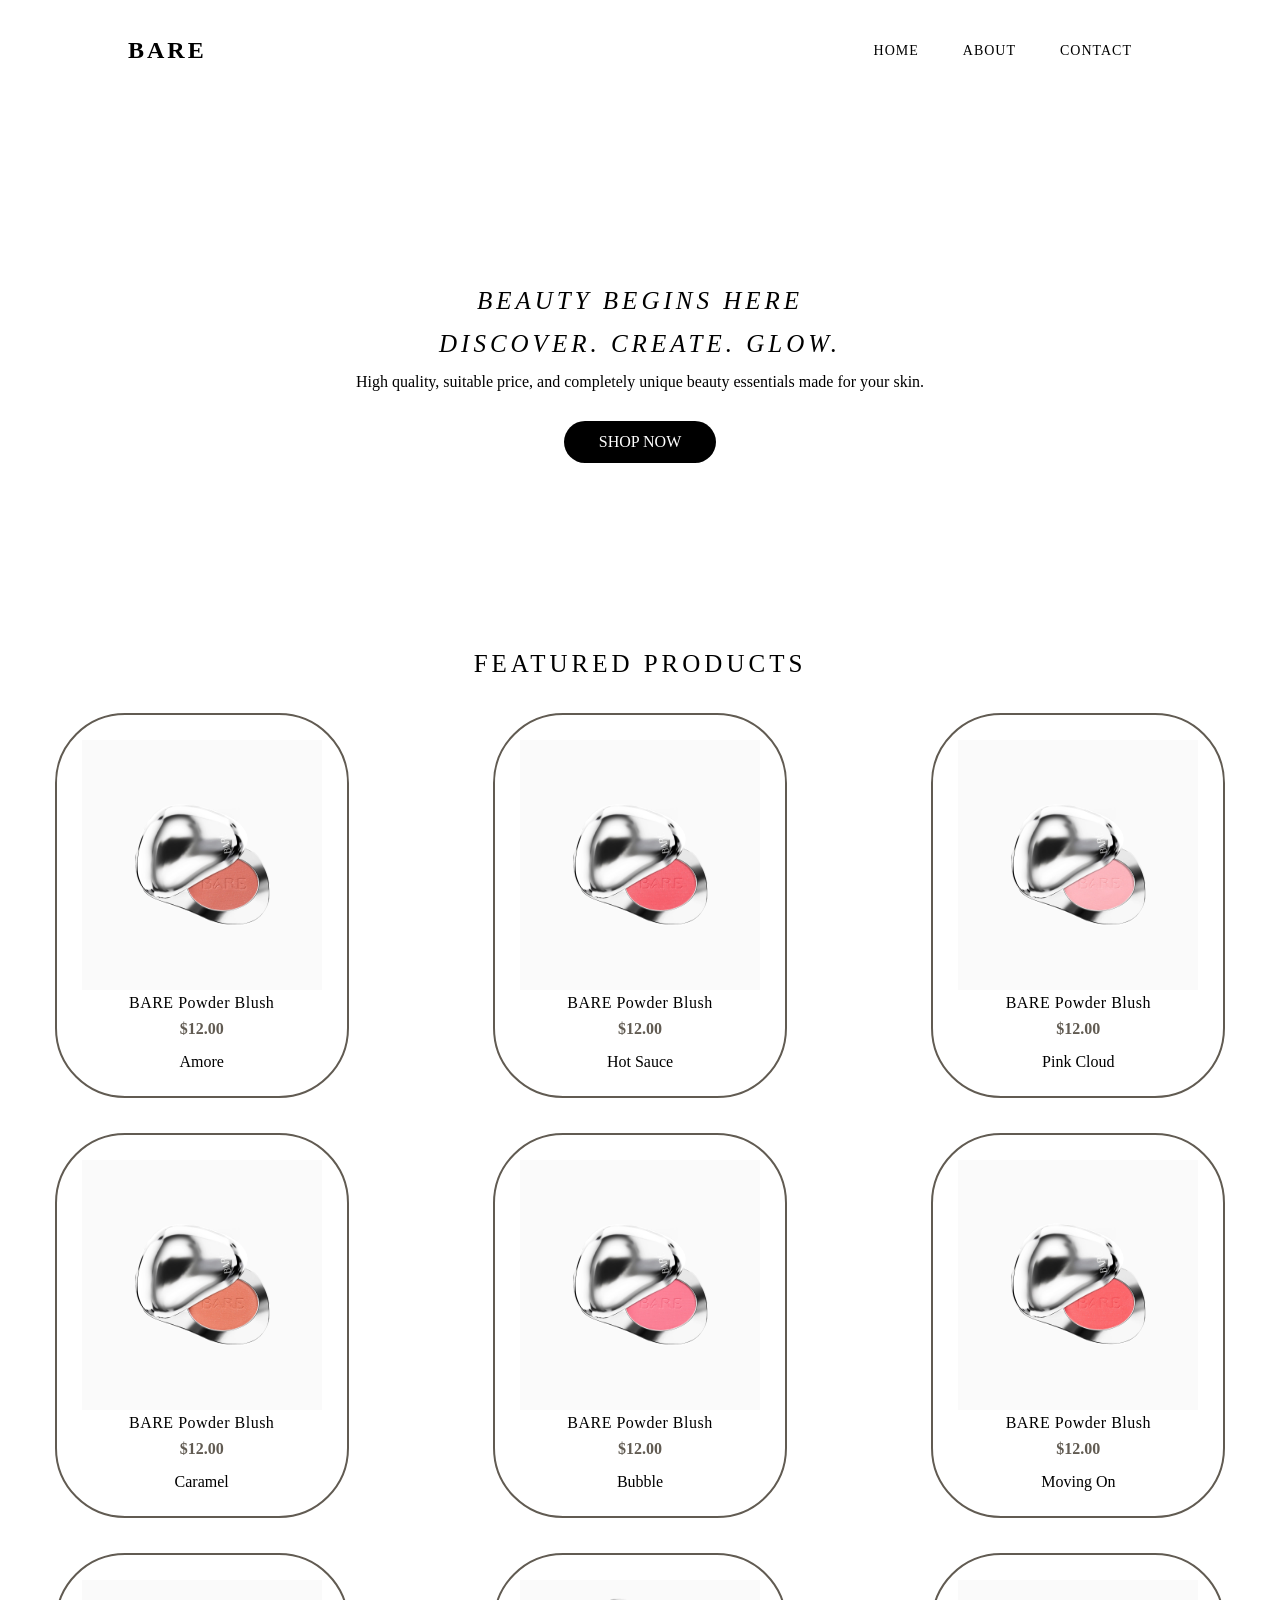
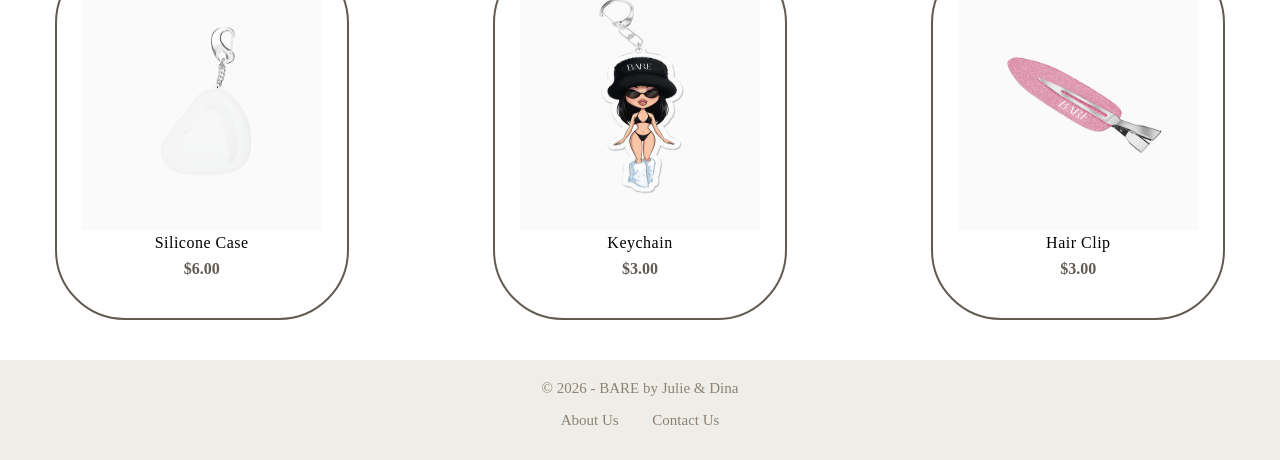
<file: index.html>
<!DOCTYPE html>
<html lang="en">
<head>
    <meta charset="UTF-8">
    <meta name="viewport" content="width=device-width, initial-scale=1.0">
    <title>BARE by Julie & Dina</title>
    <link rel="stylesheet" href="style.css">
    <link rel="shortcut icon" href="image/keychain.jpg" type="image/x-icon">
</head>
<body>
    <header>
        <div class="logo">BARE</div>
        <nav>
            <a href="index.html">Home</a>
            <a href="pages/about.html">About</a>
            <a href="pages/contact.html">Contact</a>
        </nav>
        <nav class="mobile-nav">
            <details>
                <summary>Pages</summary>
                <ul style="list-style: none;">
                    <li><a href="index.html">Home</a></li>
                    <li><a href="pages/about.html">About</a></li>
                    <li><a href="pages/contact.html">Contact</a></li>
                </ul>
            </details>
        </nav>
    </header>
    <main>
        <h1>BEAUTY BEGINS HERE</h1>
        <h1>Discover. Create. Glow.</h1>
        <p class="description">
            High quality, suitable price, and completely unique beauty essentials made for your skin.
        </p>
        <a class="btn-shop-now" href="#shop">SHOP NOW</a>
    </main>
    <section>
        <h1 class="product-view" id="shop">FEATURED PRODUCTS</h1>
        <div class="product-card">
            <img src="image/amore.jpg">
            <h3>BARE Powder Blush</h3>
            <p class="price">$12.00</p>
            <p>Amore</p>
        </div>
        <div class="product-card">
            <img src="image/hot-sauce.jpg">
            <h3>BARE Powder Blush</h3>
            <p class="price">$12.00</p>
            <p>Hot Sauce</p>
        </div>
        <div class="product-card">
            <img src="image/pink-cloud.jpg">
            <h3>BARE Powder Blush</h3>
            <p class="price">$12.00</p>
            <p>Pink Cloud</p>
        </div>
        <div class="product-card">
            <img src="image/caramel.jpg">
            <h3>BARE Powder Blush</h3>
            <p class="price">$12.00</p>
            <p>Caramel</p>
        </div>
        <div class="product-card">
            <img src="image/bubble.jpg">
            <h3>BARE Powder Blush</h3>
            <p class="price">$12.00</p>
            <p>Bubble</p>
        </div>
        <div class="product-card">
            <img src="image/moving-on.jpg">
            <h3>BARE Powder Blush</h3>
            <p class="price">$12.00</p>
            <p>Moving On</p>
        </div>
        <div class="product-card">
            <img src="image/silicone-case.jpg">
            <h3>Silicone Case</h3>
            <p class="price">$6.00</p>
        </div>
        <div class="product-card">
            <img src="image/keychain.jpg">
            <h3>Keychain</h3>
            <p class="price">$3.00</p>
        </div>
        <div class="product-card">
            <img src="image/hair-clip.jpg">
            <h3>Hair Clip</h3>
            <p class="price">$3.00</p>
        </div>
    </section>
    <footer>
        <p>&copy; 2026 - BARE by Julie & Dina</p>
        <a href="pages/about.html">About Us</a>
        <a href="pages/contact.html">Contact  Us</a>
    </footer>
</body>
</html>
</file>
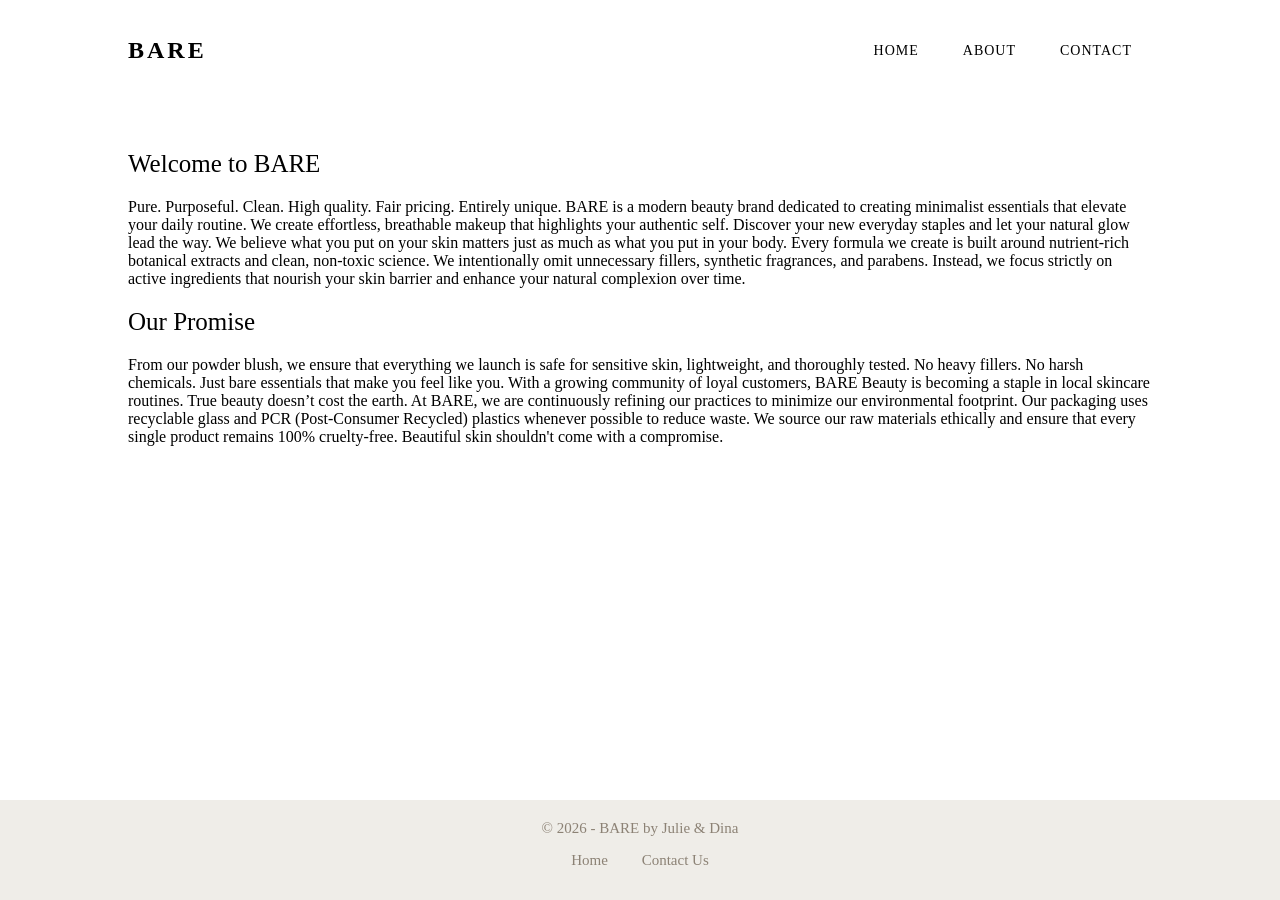
<file: pages/about.html>
<!DOCTYPE html>
<html lang="en">
<head>
    <meta charset="UTF-8">
    <meta name="viewport" content="width=device-width, initial-scale=1.0">
    <title>BARE by Julie & Dina</title>
    <link rel="stylesheet" href="../style.css">
    <link rel="shortcut icon" href="../image/keychain.jpg" type="image/x-icon">
<head>
<body class="about-body">
    <header>
        <div class="logo">BARE</div>
        <nav>
            <a href="../index.html">Home</a>
            <a href="about.html">About</a>
            <a href="contact.html">Contact</a>
        </nav>
        <nav class="mobile-nav">
            <details>
                <summary>Pages</summary>
                <ul style="list-style: none;">
                    <li><a href="../index.html">Home</a></li>
                    <li><a href="about.html">About</a></li>
                    <li><a href="contact.html">Contact</a></li>
                </ul>
            </details>
        </nav>
    </header>
    <article class="about">
        <h2>Welcome to BARE</h2>
        <p class="about-bare">
            Pure. Purposeful. Clean. High quality. Fair pricing. Entirely unique. BARE is a modern beauty brand dedicated to creating minimalist 
            essentials that elevate your daily routine. We create effortless, breathable makeup that highlights 
            your authentic self. Discover your new everyday staples and let your natural glow lead the way.
            We believe what you put on your skin matters just as much as what you put in your body. Every formula we create is 
            built around nutrient-rich botanical extracts and clean, non-toxic science. We intentionally omit unnecessary 
            fillers, synthetic fragrances, and parabens. Instead, we focus strictly on active ingredients that nourish your skin 
            barrier and enhance your natural complexion over time.
        </p>
        <h2>Our Promise</h2>
        <p class="promise">
            From our powder blush, we ensure that everything we launch is safe for sensitive skin, lightweight, and 
            thoroughly tested. No heavy fillers. No harsh chemicals. Just bare essentials that make you feel like you.
            With a growing community of loyal customers, BARE Beauty is becoming a staple in local skincare routines.
            True beauty doesn’t cost the earth. At BARE, we are continuously refining our practices to minimize our 
            environmental footprint. Our packaging uses recyclable glass and PCR (Post-Consumer Recycled) plastics whenever 
            possible to reduce waste. We source our raw materials ethically and ensure that every single product remains 
            100% cruelty-free. Beautiful skin shouldn't come with a compromise.
        </p>
    </article>
    <footer>
        <p>&copy; 2026 - BARE by Julie & Dina</p>
        <a href="../index.html">Home</a>
        <a href="contact.html">Contact Us</a>
    </footer>
</body>
</head>
</file>
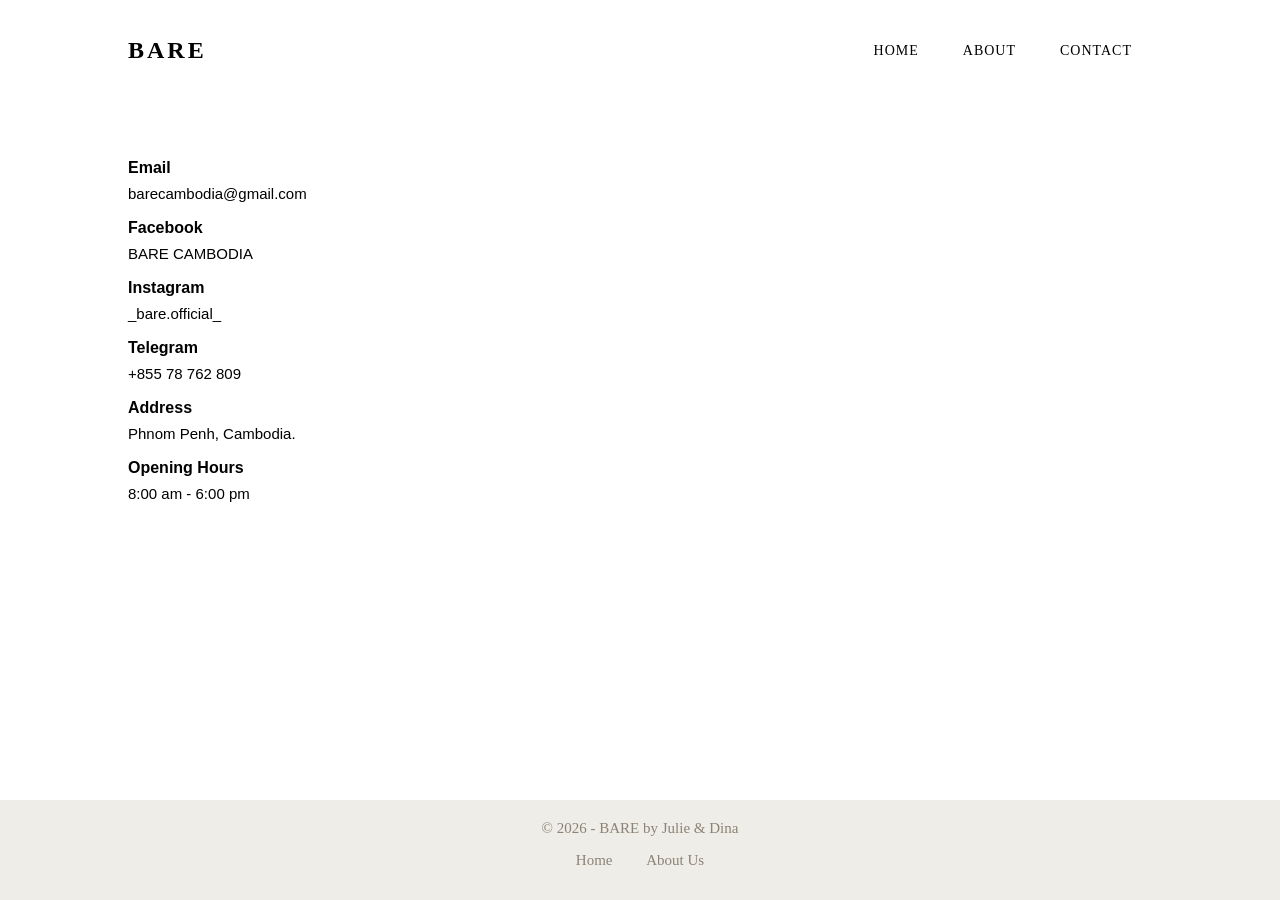
<file: pages/contact.html>
<html lang="en">
<head>
    <meta charset="UTF-8">
    <meta name="viewport" content="width=device-width, initial-scale=1.0">
    <title>BARE by Julie & Dina</title>
    <link rel="stylesheet" href="../style.css">
    <link rel="shortcut icon" href="../image/keychain.jpg" type="image/x-icon">
</head>
<body>
    <header>
        <div class="logo">BARE</div>
        <nav>
            <a href="../index.html">Home</a>
            <a href="about.html">About</a>
            <a href="contact.html">Contact</a>
        </nav>
        <nav class="mobile-nav">
            <details>
                <summary>Pages</summary>
                <ul style="list-style: none;">
                    <li><a href="../index.html">Home</a></li>
                    <li><a href="about.html">About</a></li>
                    <li><a href="contact.html">Contact</a></li>
                </ul>
            </details>
        </nav>
    </header>
    <div class="contact-block">
        <div class="contact-info">
            <h3 class="contact">Email</h3>
            <a class="contact-via" href="mailto:barecambodia@gmail.com">barecambodia@gmail.com</a>
        </div>
        <div class="contact-info">
            <h3 class="contact">Facebook</h3>
            <p class="contact-via" >
                <a  href="https://www.facebook.com/share/1CwJyK5eB3/?mibextid=wwXIfr">BARE CAMBODIA</a>
            </p>
        </div>
        <div class="contact-info">
            <h3 class="contact">Instagram</h3>
            <p class="contact-via"><a href="https://www.instagram.com/_bare.official_?igsh=MWh6aHhmdDk3YmpqeA==">_bare.official_</a></p>
        </div>
        <div class="contact-info">
            <h3 class="contact">Telegram</h3>
            <p class="contact-via">+855 78 762 809</p>
        </div>
        <div class="contact-info">
            <h3 class="contact">Address</h3>
            <p class="contact-via">Phnom Penh, Cambodia.</p>
        </div>
        <div class="contact-info">
            <h3 class="contact">Opening Hours</h3>
            <p class="contact-via">8:00 am - 6:00 pm</p>
        </div>
    </div>
    <footer>
        <p>&copy; 2026 - BARE by Julie & Dina</p>
        <a href="../index.html">Home</a>
        <a href="about.html">About Us</a>
    </footer>
</body>
</head>
</html>
</file>
<file: style.css>
* {
    margin: 0;
    padding: 0;
    box-sizing: border-box;
}

body{
    display: flex;
    flex-direction: column;
    min-height: 100vh;
}
header {
    display: flex;
    justify-content: space-between;
    align-items: center;
    padding: 30px 10%;
    width: 100%;
    margin-bottom: 50px;
    height: 100px;
}
.mobile-nav{
    display: none;
}
.logo {
    font-family: Georgia, Times, 'Times New Roman', serif;
    font-size: 24px;
    font-weight: 550;
    letter-spacing: 3px;
}
nav a {
    margin: 0 20px;
    font-size: 14px;
    letter-spacing: 1px;
    text-transform: uppercase;
    transition: color 0.3s ease;
}

a {
    text-decoration: none;
    color: black;
}

main {
    margin-bottom: 50px;
    height: 50vh;
    display: flex;
    align-items: center;
    justify-content: center;
    flex-direction: column;
    padding: 0;
    text-align: center;
}
main h1 {
    font-size: 25px;
    letter-spacing: 4px;
    text-transform: uppercase;
    margin-bottom: 15px;
    font-family: Georgia, Times, 'Times New Roman', serif;
    font-weight: 400;
    font-style: italic;
}
.description {
    font-size: 16px;
    color: black;
    margin: 0 30px 30px 30px;
}
.btn-shop-now {
    display: inline-block;
    background-color: black;
    color: white;
    padding: 12px 35px;
    border-radius: 50px;
    transition: transform 0.3s ease, box-shadow 0.3s ease;
}
.btn-shop-now:hover {
    transform: translateY(-7px);
    box-shadow: 0 10px 20px rgba(0, 0, 0, 0.15);
}

section {
    display: grid;
    grid-template-areas: 
    "feature feature feature";
    grid-template-columns: repeat(3,1fr);
    gap: 35px;
    flex-grow: 1;
}
.product-view {
    grid-area: feature;
    text-align: center;
    font-family: Georgia, Times, 'Times New Roman', serif;
    font-weight: 400;
    font-size: 25px;
    letter-spacing: 4px;
}
.product-card {
    padding: 25px;
    text-align: center;
    border: 2px solid #615B52;
    border-radius: 70px;
    margin: 0 auto;
    max-width: 300px;
    transition: transform 0.3s ease, box-shadow 0.3s ease;
}
.product-card:hover {
    cursor: pointer;
    transform: translateY(-10px);
    box-shadow: 0 10px 20px rgba(0, 0, 0, 0.15);
}
img {
    width: 240px;
    height: 250px;
}
.product-card h3 {
    font-size: 16px;
    font-weight: 400;
    margin-bottom: 8px;
    letter-spacing: 0.5px;
}
.price {
    font-weight: 600;
    color: #615B52;
    margin-bottom: 15px;
}

footer {
    width: 100%;
    margin-top: 40px;
    text-align: center;
    background-color: #efede8;
    font-size: 15px;
    color: #8C8275;
    padding-top: 20px;
    padding-bottom: 10px;
    height: 100px;
    justify-self: e;
}
footer a {
    display: inline-block;
    margin-top: 20px;
    margin: 15px;
    color: #8C8275;
}

.about {
    min-height: 55dvh;
    flex-grow: 1;
}
.about h2 {
    font-family: Georgia, Times, 'Times New Roman', serif;
    font-weight: 400;
    font-size: 25px;
    margin-left: 10%;
}
.about-bare, .promise {
    font-size: 16px;
    color: black;
    margin: 20px 10%;
}

.contact-block {
    margin: 0 10%;
    min-height: 60dvh;
    flex-grow: 1;
}
.contact {
    font-family: Arial, Helvetica, sans-serif;
    font-weight: bold;
    margin: 0 0 8px;
    font-size: 16px;
}
.contact-info {
    padding: 0px 0;
    min-height: 60px;
    display: flex;
    flex-direction: column;
    justify-content: center;
}
.contact-via {
    font-family: Arial, Helvetica, sans-serif;
    margin: 0;
    font-size: 15px;
    color: black;
    word-break: break-word;
}
.contact-via a {
    color: black;
    text-decoration: none;
}
.contact-via a:hover {
    text-decoration: underline;
}

@media (max-width:768px)
{
    section, .contact-block, article
    {
        display: flex;
        flex-direction: column;
    }
    nav{
        flex-direction: column;
        display: none;
    }

    .mobile-nav{
        display: inline-block;
        position: relative;
    }

    .mobile-nav summary {
        list-style: none;
        cursor: pointer;
        display: block;
        padding: 10px;
        font-size: 20px;
    }

    .mobile-nav details ul {
        position: absolute;
        top: 100%;
        right: 0;
        background: white;
        padding: 10px 0;
        margin: 0;
        list-style: none;
        border: 1px solid #ddd;
    }
    .mobile-nav details ul li{
        margin-top: 5px;
    }
    
}
</file>
